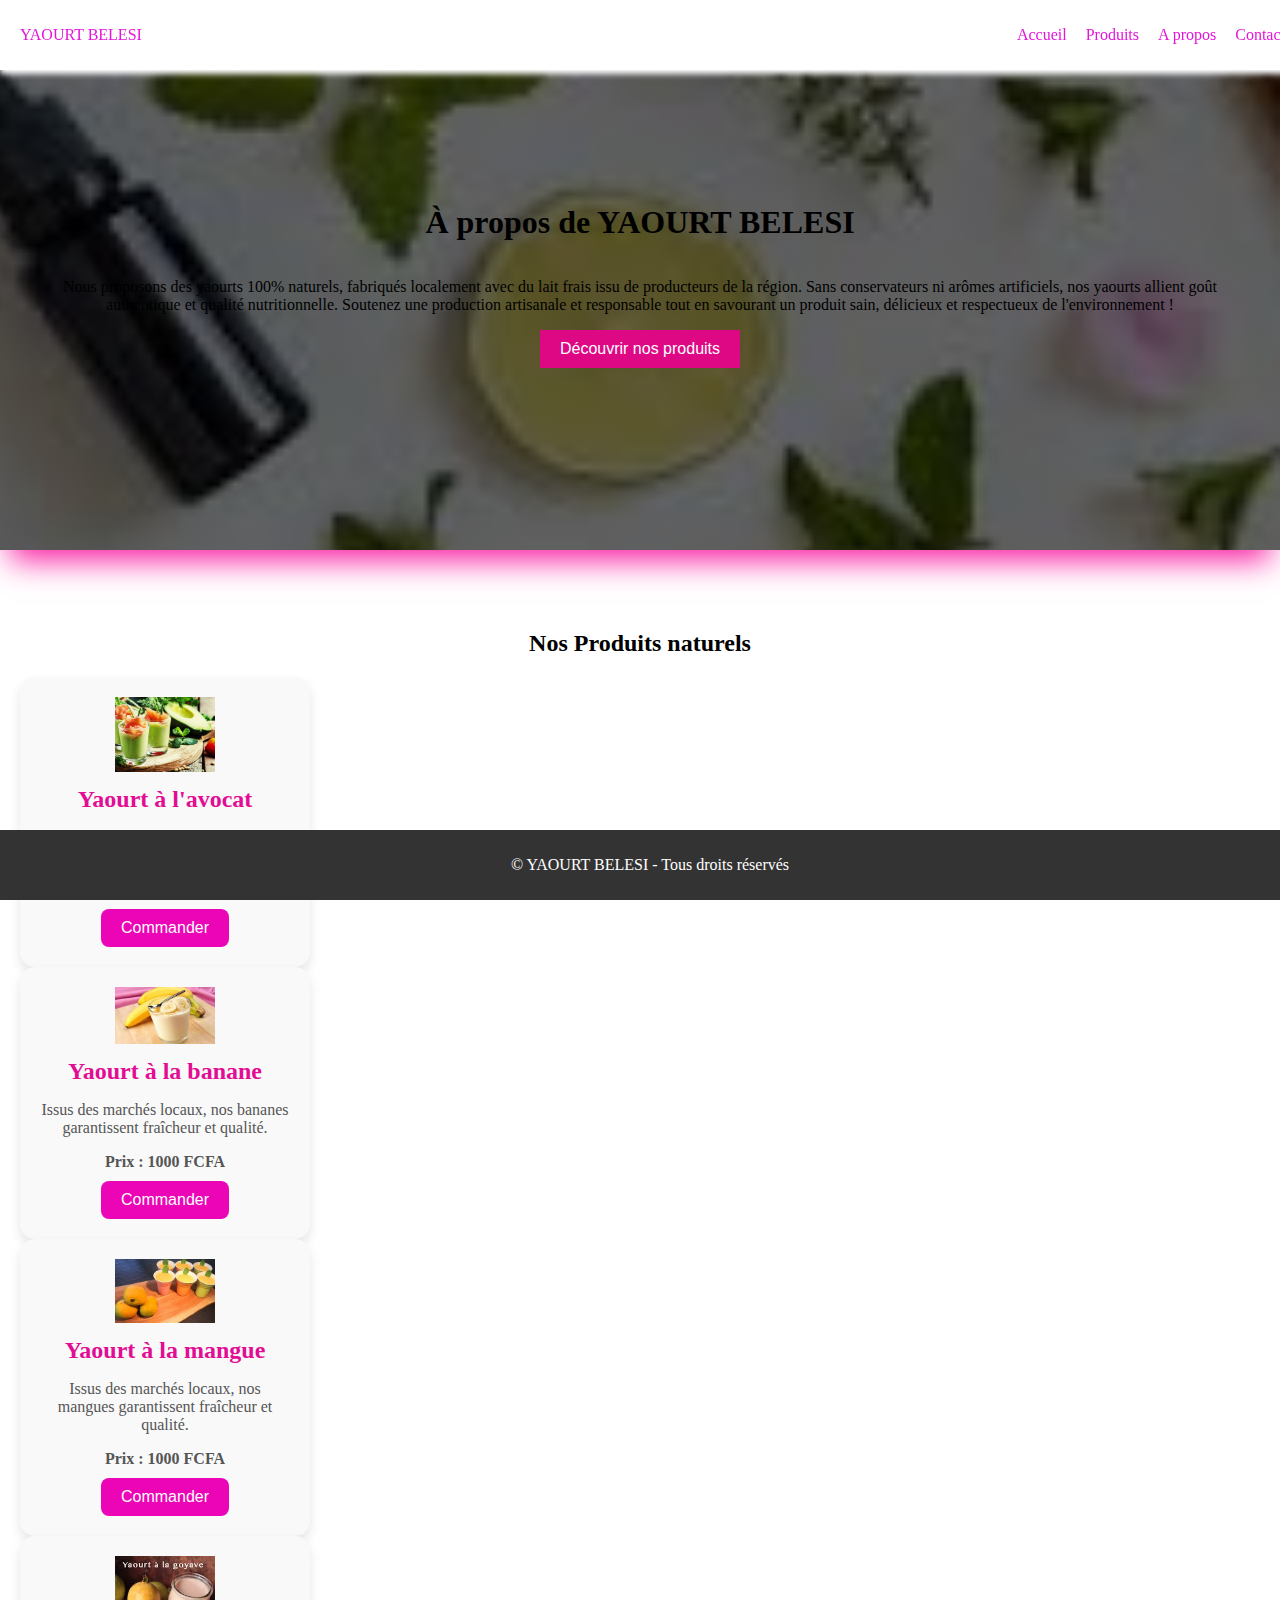
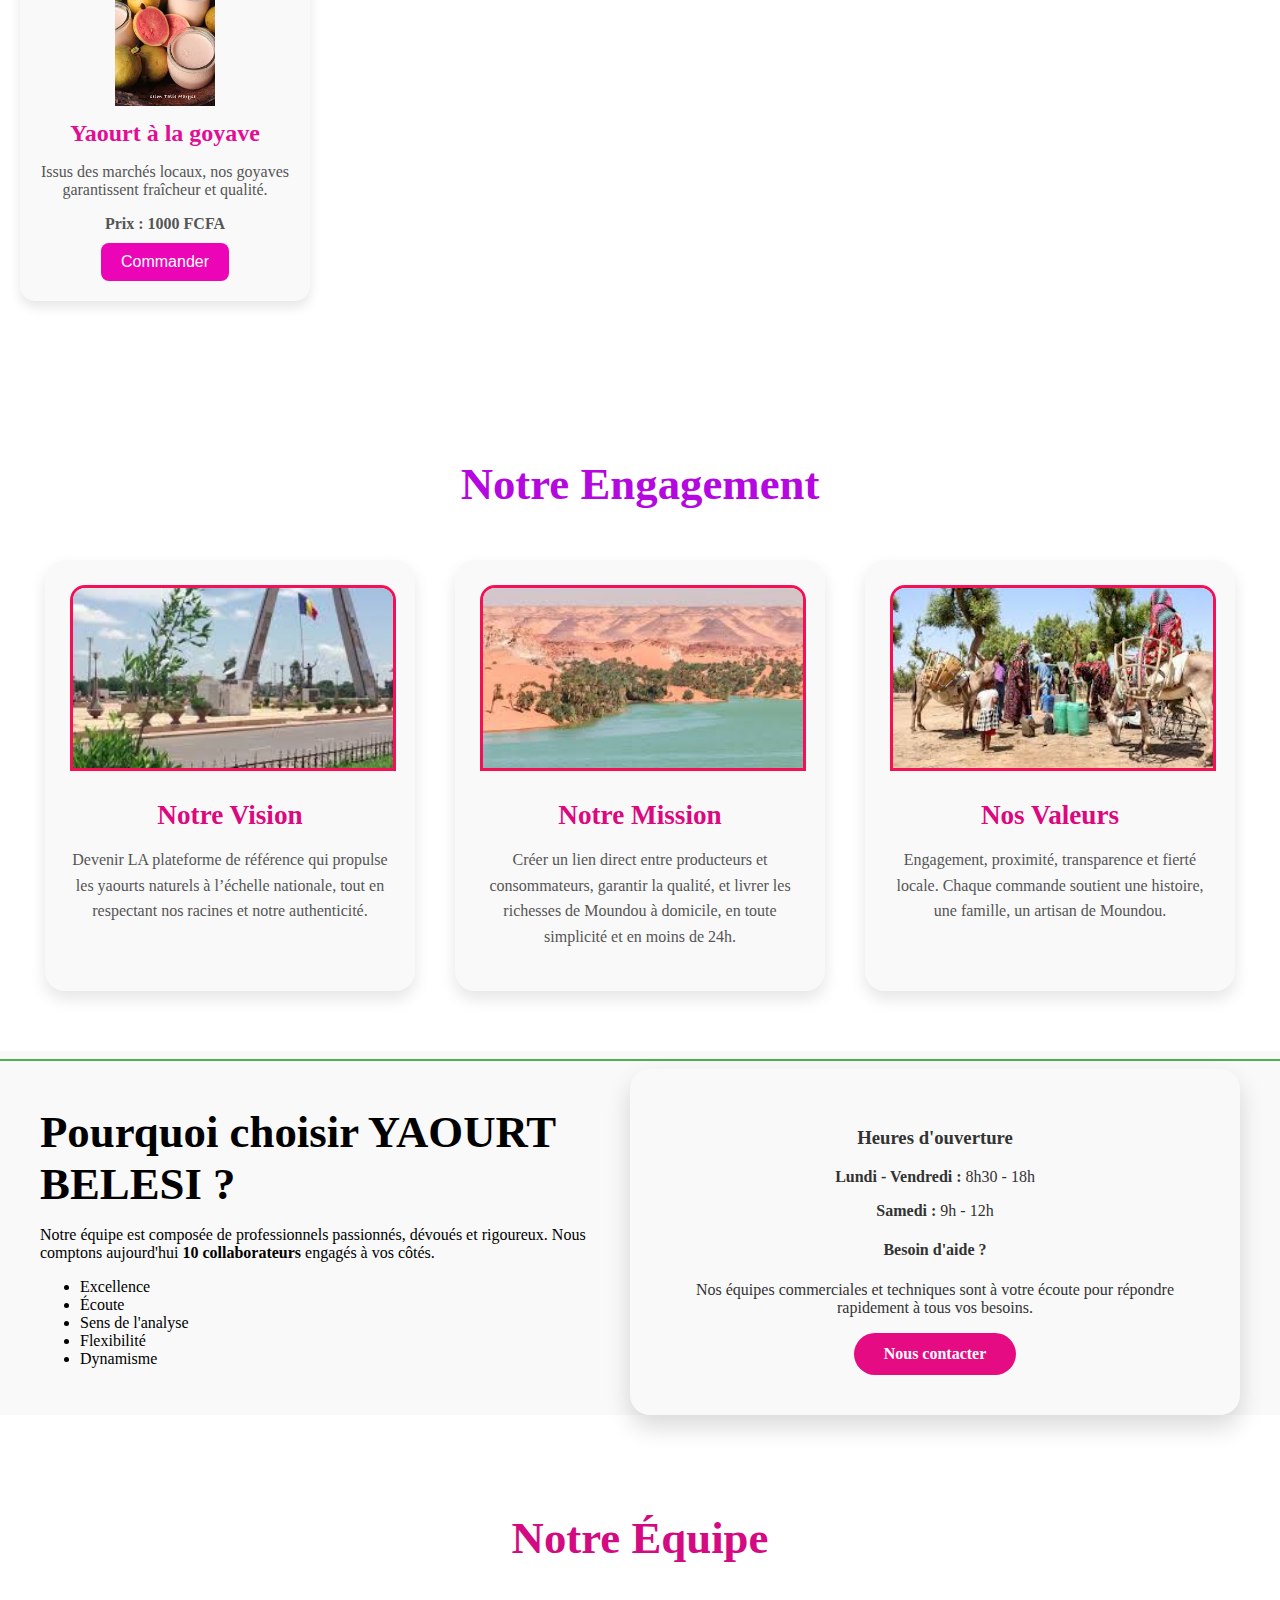
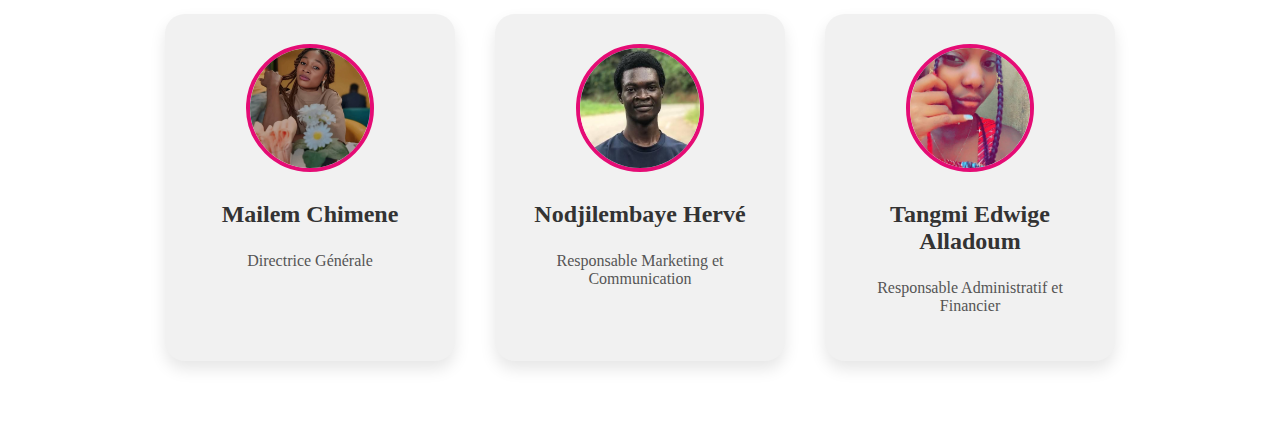
<file: index.html>
<!DOCTYPE html>
<html lang="fr">
<head>
  <meta charset="UTF-8">
  <meta name="viewport" content="width=device-width, initial-scale=1.0">
  <title>Mon site e-commerce</title>
  <link rel="stylesheet" href="style.css">
</head>
<body>

  <!-- Header -->
  <header>
    <div class="logo">YAOURT BELESI</div>
    <nav>
      <ul>
        <li><a href="index.html">Accueil</a></li>
        <li><a href="produits.html">Produits</a></li>
        <li><a href="A propos.html">A propos</a></li>
        <li><a href="contact.html">Contact</a></li>
      </ul>
    </nav>
  </header>

  <main>
    <!-- Section Intro -->
    <section class="intro">
      <h1>À propos de YAOURT BELESI</h1>
      <p>
        Nous proposons des yaourts 100% naturels, fabriqués localement avec du lait frais issu de producteurs de la région. Sans conservateurs ni arômes artificiels, nos yaourts allient goût authentique et qualité nutritionnelle. Soutenez une production artisanale et responsable tout en savourant un produit sain, délicieux et respectueux de l'environnement !
      </p>
      <button onclick="alert('Découvrir les produits')">Découvrir nos produits</button>
    </section>

    <!-- Section Nos produits -->
    <section class="nos-produits">
      <h2>Nos Produits naturels</h2>

      <div class="liste-produit">

        <div class="carte-produit">
          <img src="Avocat.jpeg" alt="Yaourt avocat" width="40%" height="40%">
          <h3>Yaourt à l'avocat</h3>
          <p>Issus des marchés locaux, nos avocats garantissent fraîcheur et qualité.</p>
          <p class="prix">Prix : 1000 FCFA</p>
          <button onclick="ajouterAuPanier('yaourtdavocat')">Commander</button>
        </div>

        <div class="carte-produit">
          <img src="banane.jpeg" alt="Yaourt banane" width="40%" height="40%">
          <h3>Yaourt à la banane</h3>
          <p>Issus des marchés locaux, nos bananes garantissent fraîcheur et qualité.</p>
          <p class="prix">Prix : 1000 FCFA</p>
          <button onclick="ajouterAuPanier('yaourtabanane')">Commander</button>
        </div>

        <div class="carte-produit">
          <img src="téléchargement (1).jpeg" alt="Yaourt mangue" width="40%" height="40%">
          <h3>Yaourt à la mangue</h3>
          <p>Issus des marchés locaux, nos mangues garantissent fraîcheur et qualité.</p>
          <p class="prix">Prix : 1000 FCFA</p>
          <button onclick="ajouterAuPanier('yaourtamangue')">Commander</button>
        </div>

        <div class="carte-produit">
          <img src="téléchargement (2).jpeg" alt="Yaourt goyave" width="40%" height="40%">
          <h3>Yaourt à la goyave</h3>
          <p>Issus des marchés locaux, nos goyaves garantissent fraîcheur et qualité.</p>
          <p class="prix">Prix : 1000 FCFA</p>
          <button onclick="ajouterAuPanier('yaourtgoyave')">Commander</button>
        </div>

      </div>
    </section>

    <!-- Section Engagement -->
    <section class="vision-mission">
      <h2>Notre Engagement</h2>
      <div class="blocs-engagement">

        <div class="bloc">
          <img src="tchad1.jpeg" alt="Vision Moundou">
          <h3>Notre Vision</h3>
          <p>Devenir LA plateforme de référence qui propulse les yaourts naturels à l’échelle nationale, tout en respectant nos racines et notre authenticité.</p>
        </div>

        <div class="bloc">
          <img src="tchad2.jpeg" alt="Mission Moundou">
          <h3>Notre Mission</h3>
          <p>Créer un lien direct entre producteurs et consommateurs, garantir la qualité, et livrer les richesses de Moundou à domicile, en toute simplicité et en moins de 24h.</p>
        </div>

        <div class="bloc">
          <img src="tchad3.jpeg" alt="Valeurs Moundou">
          <h3>Nos Valeurs</h3>
          <p>Engagement, proximité, transparence et fierté locale. Chaque commande soutient une histoire, une famille, un artisan de Moundou.</p>
        </div>

      </div>
    </section>

    <hr color="#4CAF50">

    <!-- Pourquoi choisir YAOURT BELESI -->
    <section class="choisir-yaourtbelesi">
      <div class="contenu-choisir">

        <div class="texte-choisir">
          <h2>Pourquoi choisir YAOURT BELESI ?</h2>
          <p>Notre équipe est composée de professionnels passionnés, dévoués et rigoureux. Nous comptons aujourd'hui <strong>10 collaborateurs</strong> engagés à vos côtés.</p>
          <ul>
            <li>Excellence</li>
            <li>Écoute</li>
            <li>Sens de l'analyse</li>
            <li>Flexibilité</li>
            <li>Dynamisme</li>
          </ul>
        </div>

        <div class="carte-info">
          <h3>Heures d'ouverture</h3>
          <p><strong>Lundi - Vendredi :</strong> 8h30 - 18h</p>
          <p><strong>Samedi :</strong> 9h - 12h</p>

          <h4>Besoin d'aide ?</h4>
          <p>Nos équipes commerciales et techniques sont à votre écoute pour répondre rapidement à tous vos besoins.</p>

          <a href="contact.html" class="btn-contacter">Nous contacter</a>
        </div>

      </div>
    </section>

    <!-- Notre équipe -->
    <section class="equipe">
      <h2>Notre Équipe</h2>
      <div class="membres-equipe">

        <div class="membre">
          <img src="chimene.jpg" alt="Mailem Chimene">
          <h3>Mailem Chimene</h3>
          <p>Directrice Générale</p>
        </div>

        <div class="membre">
          <img src="herve.jpg" alt="Nodjilembaye Hervé">
          <h3>Nodjilembaye Hervé</h3>
          <p>Responsable Marketing et Communication</p>
        </div>

        <div class="membre">
          <img src="tagmi.jpg" alt="Tangmi Edwige Alladoum">
          <h3>Tangmi Edwige Alladoum</h3>
          <p>Responsable Administratif et Financier</p>
        </div>

      </div>
    </section>
  </main>

  <!-- Footer -->
  <footer>
    <p>&copy; YAOURT BELESI - Tous droits réservés</p>
  </footer>

  <script src="script.js"></script>
</body>
</html>
</file>
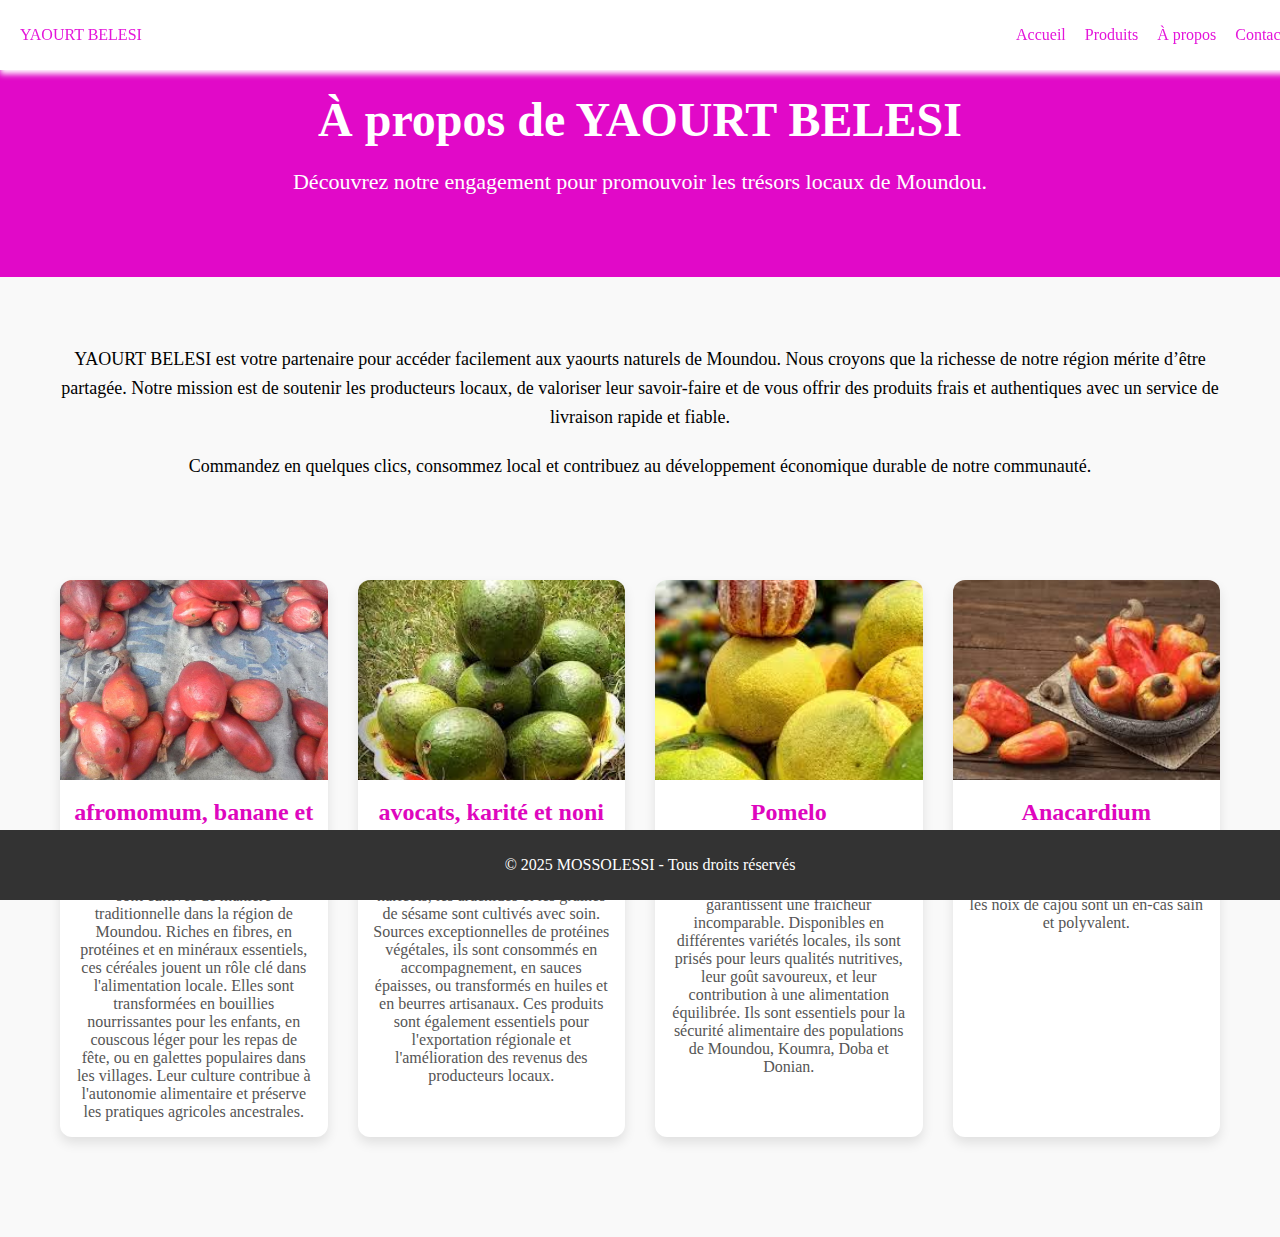
<file: A propos.html>
<!DOCTYPE html>
<html lang="en">
<head>
    <meta charset="UTF-8">
    <meta name="viewport" content="width=device-width, initial-scale=1.0">
    <title>A propos</title>
    <link rel="stylesheet" href="style.css">
</head>
<body>

        <!-- Ceci est l'en tête de ma page html -->
        <header>
            <div class="logo">YAOURT BELESI</div>
            <nav>
              <ul>
                <li><a href="index.html">Accueil</a></li>
                <li><a href="produit.html">Produits</a></li>
                <li><a href="apropos.html">À propos</a></li>
                <li><a href="contact.html">Contact</a></li>
              </ul>
            </nav>
          </header>
    
          
<!-- Section d'accueil de la page À propos -->
<section class="apropos-hero">
  <h1>À propos de YAOURT BELESI</h1>
  <p>Découvrez notre engagement pour promouvoir les trésors locaux de Moundou.</p>
</section>

<!-- Section principale de présentation -->
<section class="apropos-contenu">
  
  <!-- Introduction -->
  <div class="texte-intro">
    <p>YAOURT BELESI est votre partenaire pour accéder facilement aux yaourts naturels de Moundou. Nous croyons que la richesse de notre région mérite d’être partagée. Notre mission est de soutenir les producteurs locaux, de valoriser leur savoir-faire et de vous offrir des produits frais et authentiques avec un service de livraison rapide et fiable.</p>
    <p>Commandez en quelques clics, consommez local et contribuez au développement économique durable de notre communauté.</p>
  </div>

  <!-- Galerie présentant les produits -->
  <div class="galerie-produits">
    
    <!-- Produit : Sorgho, Mil et Maïs -->
    <div class="produit">
      <img src="aframomum.jpg" alt="aframomum, banane et mangue">
      <h3>afromomum, banane et mangue</h3>
      <p>avocat, le noni morinda et le karité sont cultivés de manière traditionnelle dans la région de Moundou. Riches en fibres, en protéines et en minéraux essentiels, ces céréales jouent un rôle clé dans l'alimentation locale. Elles sont transformées en bouillies nourrissantes pour les enfants, en couscous léger pour les repas de fête, ou en galettes populaires dans les villages. Leur culture contribue à l'autonomie alimentaire et préserve les pratiques agricoles ancestrales.</p>
    </div>

    <!-- Produit : Haricots, Arachides et Sésame -->
    <div class="produit">
      <img src="fruitsavocats.jpeg" alt="avocat, karité et noni morinda">
      <h3>avocats, karité et noni morinda</h3>
      <p>Symboles de richesse agricole, les haricots, les arachides et les graines de sésame sont cultivés avec soin. Sources exceptionnelles de protéines végétales, ils sont consommés en accompagnement, en sauces épaisses, ou transformés en huiles et en beurres artisanaux. Ces produits sont également essentiels pour l'exportation régionale et l'amélioration des revenus des producteurs locaux.</p>
    </div>

    <!-- Produit : Poissons Frais -->
    <div class="produit">
      <img src="pomelomoundou.jpeg" alt="pomelo de Moundou">
      <h3>Pomelo</h3>
      <p>En provenance des marchés de Moutgoloum, les pomelo bien frais proposés par YAOURT BELESI garantissent une fraîcheur incomparable. Disponibles en différentes variétés locales, ils sont prisés pour leurs qualités nutritives, leur goût savoureux, et leur contribution à une alimentation équilibrée. Ils sont essentiels pour la sécurité alimentaire des populations de Moundou, Koumra, Doba et Donian.</p>
    </div>

    <!-- Produit : Pain Artisanal -->
    <div class="produit">
      <img src="anacadiummoundou.jpeg" alt="anacardium">
      <h3>Anacardium</h3>
      <p>Riches en protéines, en graisses saines et en minéraux essentiels comme le magnésium et le cuivre, les noix de cajou sont un en-cas sain et polyvalent.</p>
    </div>

  </div>
</section>
        

    <!-- Ceci est le pied de page -->
    <footer>
        <p>&copy; 2025 MOSSOLESSI - Tous droits réservés</p>
      </footer>
</body>
</html>
</file>
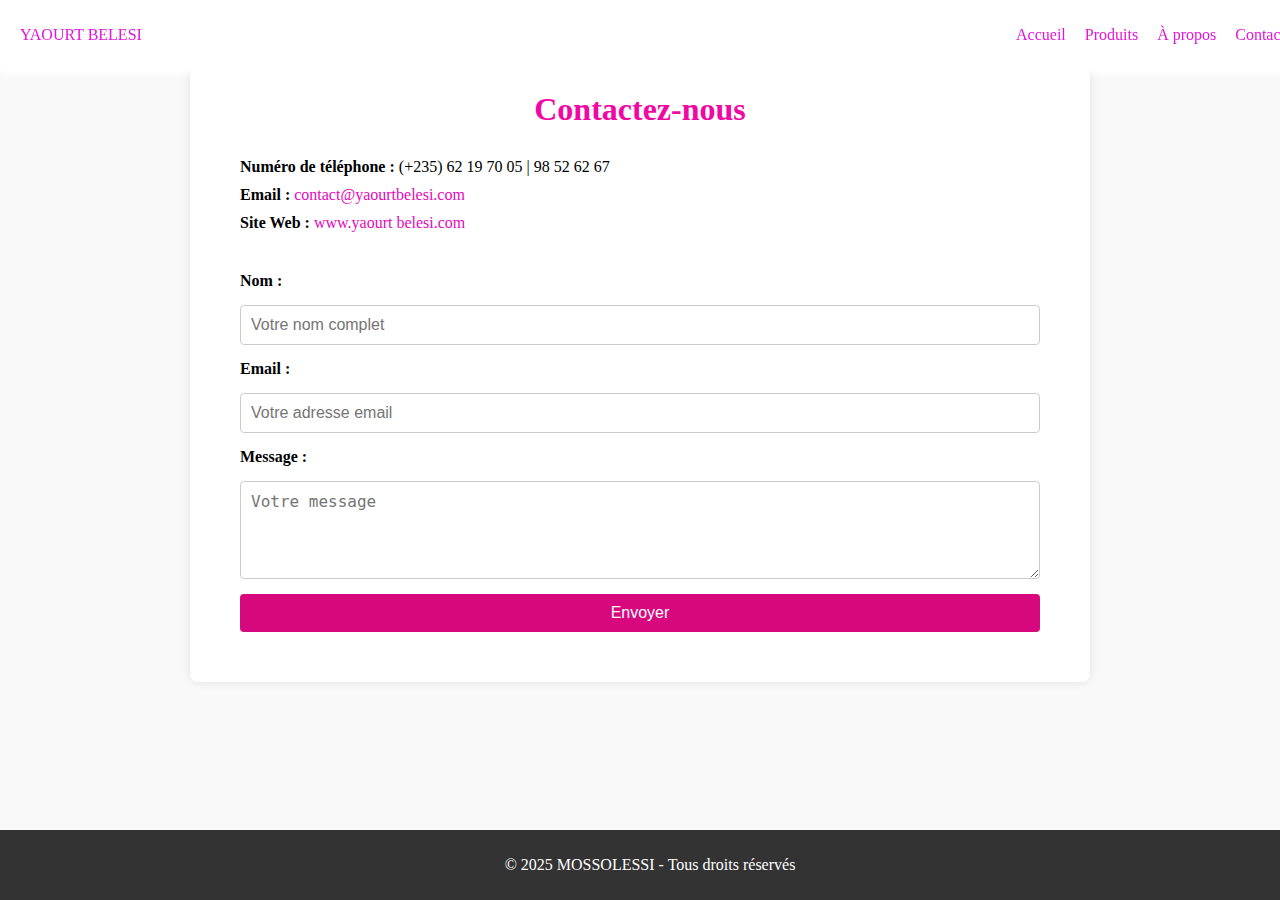
<file: Contact.html>
<!DOCTYPE html>
<html lang="en">
<head>
    <meta charset="UTF-8">
    <meta name="viewport" content="width=device-width, initial-scale=1.0">
    <title>contact</title>
    <link rel="stylesheet" href="style.css">
</head>
<body>

        <!-- Ceci est l'en tête de ma page html -->
        <header>
            <div class="logo">YAOURT BELESI</div>
            <nav>
              <ul>
                <li><a href="index.html">Accueil</a></li>
                <li><a href="produit.html">Produits</a></li>
                <li><a href="apropos.html">À propos</a></li>
                <li><a href="contact.html">Contact</a></li>
              </ul>
            </nav>
          </header>
    
          
        <!-- Ceci est le formulaire --> 
        <section class="contact">
          <h1>Contactez-nous</h1>
          <div class="contact-info">
              <p><strong>Numéro de téléphone :</strong> (+235) 62 19 70 05 | 98 52 62 67</p>
              <p><strong>Email :</strong> <a href="mailto:contact@yaourtbelesi.com">contact@yaourtbelesi.com</a></p>
              <p><strong>Site Web :</strong> <a href="http://www.yaourtbelesi.com" target="_blank">www.yaourt belesi.com</a></p>
          </div>
          
          <form action="submit_form.php" method="POST" class="contact-form">
              <label for="name">Nom :</label>
              <input type="text" id="name" name="name" required placeholder="Votre nom complet">
  
              <label for="email">Email :</label>
              <input type="email" id="email" name="email" required placeholder="Votre adresse email">
  
              <label for="message">Message :</label>
              <textarea id="message" name="message" rows="4" required placeholder="Votre message"></textarea>
  
              <button type="submit" class="submit-btn">Envoyer</button>
          </form>
      </section>


      <br><br><br><br>
  

    <footer>
        <p>&copy; 2025 MOSSOLESSI - Tous droits réservés</p>
      </footer>
</body>
</html>
</file>
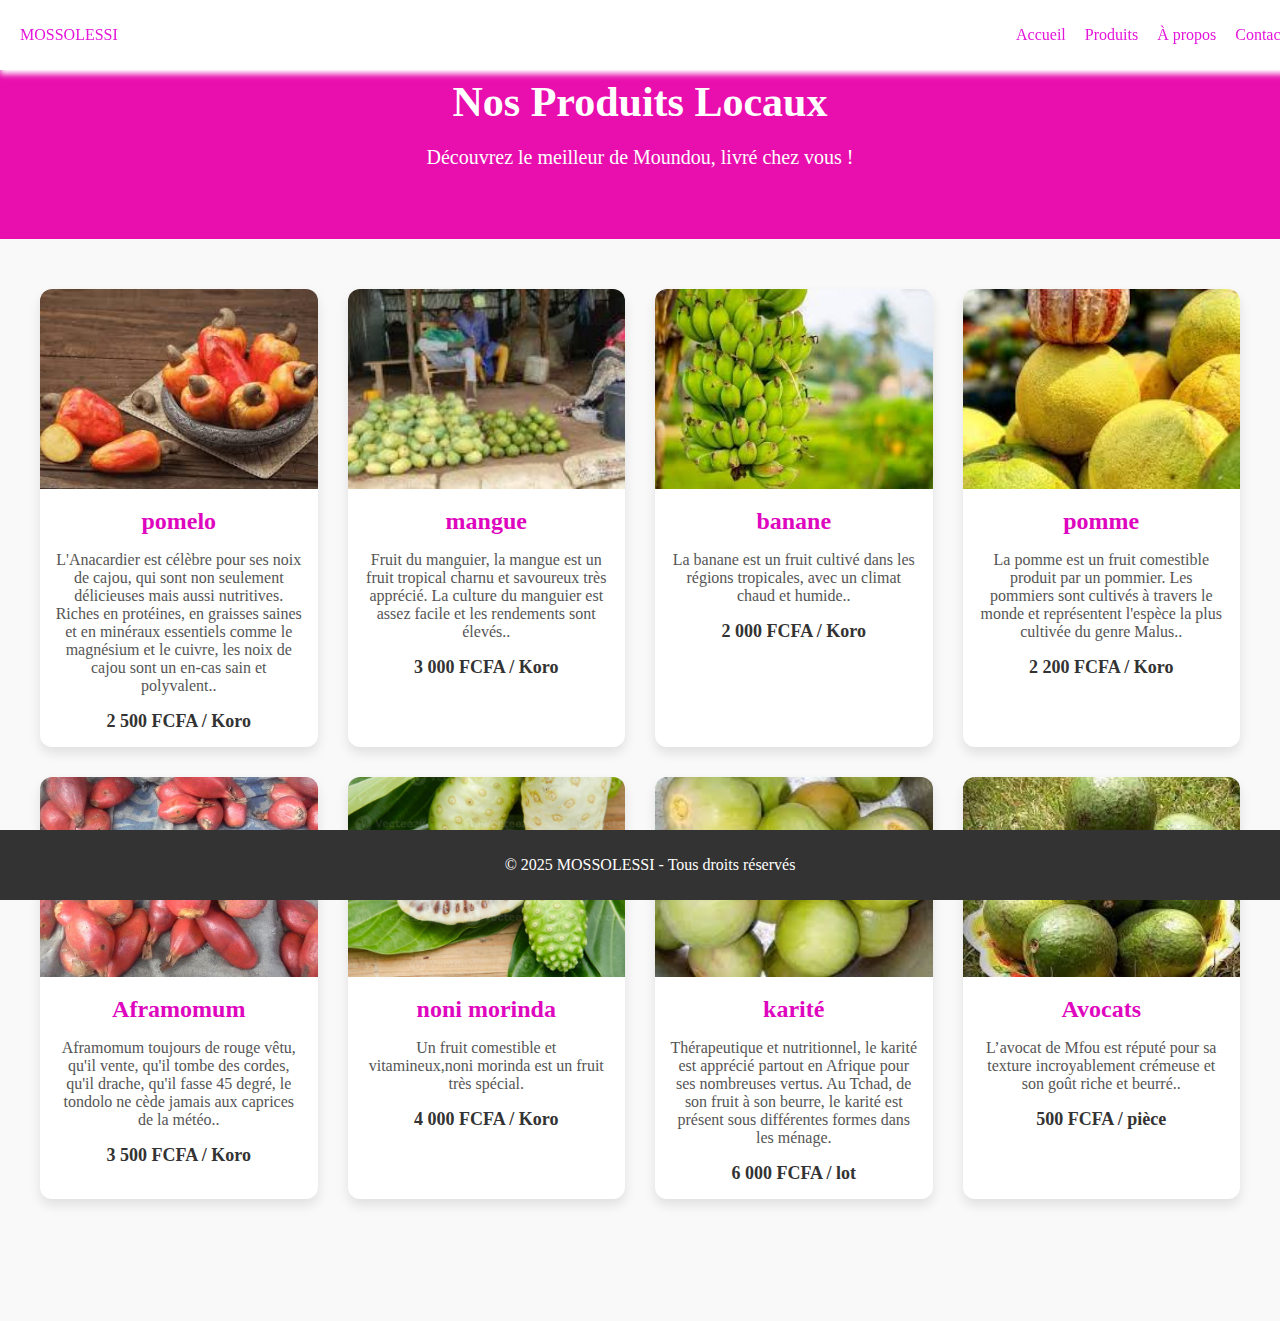
<file: produits.html>
<!DOCTYPE html>
<html lang="en">
<head>
    <meta charset="UTF-8">
    <meta name="viewport" content="width=device-width, initial-scale=1.0">
    <title>Produit</title>
    <link rel="stylesheet" href="style.css">
</head>
<body>

    <!-- Ceci est l'en tête de ma page html -->
    <header>
        <div class="logo">MOSSOLESSI</div>
        <nav>
          <ul>
            <li><a href="index.html">Accueil</a></li>
            <li><a href="produit.html">Produits</a></li>
            <li><a href="apropos.html">À propos</a></li>
            <li><a href="contact.html">Contact</a></li>
          </ul>
        </nav>
      </header>

      
   <!-- Section principale des produits -->
<section class="produits-hero">
  <h1>Nos Produits Locaux</h1>
  <p>Découvrez le meilleur de Moundou, livré chez vous !</p>
</section>

<section class="galerie-produits">

  <!-- Carte Produit : Sorgho -->
  <div class="produit">
    <img src="anacadiummoundou.jpeg" alt="Sorgho">
    <h3>pomelo</h3>
    <p>L'Anacardier est célèbre pour ses noix de cajou, qui sont non seulement délicieuses mais aussi nutritives. Riches en protéines, en graisses saines et en minéraux essentiels comme le magnésium et le cuivre, les noix de cajou sont un en-cas sain et polyvalent..</p>
    <span class="prix">2 500 FCFA / Koro</span>

  </div>

  <!-- Carte Produit : Mil -->
  <div class="produit">
    <img src="mangonaturel.jpeg" alt="Mil">
    <h3>mangue</h3>
    <p>Fruit du manguier, la mangue est un fruit tropical charnu et savoureux très apprécié. La culture du manguier est assez facile et les rendements sont élevés..</p>
    <span class="prix">3 000 FCFA / Koro</span>

  </div>

  <!-- Carte Produit : Maïs -->
  <div class="produit">
    <img src="bananemoundou.jpeg" alt="Maïs">
    <h3>banane</h3>
    <p>La banane est un fruit cultivé dans les régions tropicales, avec un climat chaud et humide..</p>
    <span class="prix">2 000 FCFA / Koro</span>
  </div>

  <!-- Carte Produit : Haricots -->
  <div class="produit">
    <img src="pomelomoundou.jpeg" alt="Haricots">
    <h3>pomme</h3>
    <p>La pomme est un fruit comestible produit par un pommier. Les pommiers sont cultivés à travers le monde et représentent l'espèce la plus cultivée du genre Malus..</p>
    <span class="prix">2 200 FCFA / Koro</span>

  </div>

  <!-- Carte Produit : Arachides -->
  <div class="produit">
    <img src="aframomum.jpg" alt="Arachides">
    <h3>Aframomum</h3>
    <p>Aframomum toujours de rouge vêtu, qu'il vente, qu'il tombe des cordes, qu'il drache, qu'il fasse 45 degré, le tondolo ne cède jamais aux caprices de la météo..</p>
    <span class="prix">3 500 FCFA / Koro</span>
  </div>

  <!-- Carte Produit : Sésame -->
  <div class="produit">
    <img src="nonimorinda.jpg" alt="Sésame">
    <h3>noni morinda</h3>
    <p>Un fruit comestible et vitamineux,noni morinda est un fruit très spécial.</p>
    <span class="prix">4 000 FCFA / Koro</span>
  </div>

  <!-- Carte Produit : Poissons frais -->
  <div class="produit">
    <img src="karité.jpeg" alt="Poissons frais">
    <h3>karité</h3>
    <p>Thérapeutique et nutritionnel, le karité est apprécié partout en Afrique pour ses nombreuses vertus. Au Tchad, de son fruit à son beurre, le karité est présent sous différentes formes dans les ménage.</p>
    <span class="prix">6 000 FCFA / lot</span>
  </div>

  <!-- Carte Produit : Pain artisanal -->
  <div class="produit">
    <img src="fruitsavocats.jpeg" alt="Pain artisanal">
    <h3>Avocats</h3>
    <p>L’avocat de Mfou est réputé pour sa texture incroyablement crémeuse et son goût riche et beurré..</p>
    <span class="prix">500 FCFA / pièce</span>
  </div>

</section>


<br><br><br><br>


    <!-- Ceci est le corpt de ma page html -->
    <footer>
        <p>&copy; 2025 MOSSOLESSI - Tous droits réservés</p>
      </footer>
</body>
</html>
</file>
<file: style.css>
/*-------------------------*/
/* Style général (Accueil/index.html) */
/*-------------------------*/
body {
  font-family: 'Times New Roman', Times, serif, sans-serif;
  margin: 0;
  padding: 0;
  background-color: #f9f9f9;
}

/* La balise Header(Accueil/index.html, produit, apropos et contact) */
header {
  background-color: white;
  padding: 10px 20px;
  color: #e416da;
  display: flex;
  justify-content: space-between;
  align-items: center;
  position: fixed;
  top: 0;
  width: 100%;
  z-index: 1000;
  box-shadow: 0 4px 6px white;
}

header nav ul {
  list-style: none;
  padding: 0;
}

header nav ul li {
  display: inline;
  margin-right: 15px;
}

header nav ul li a {
  color: #e416da;
  text-decoration: white;;
  opacity: 5;
}


/* Section principale Accueil/index.html */
.intro {
  text-align: center;
  padding: 50px;
  background: 
    linear-gradient(rgba(0, 0, 0, 0.6), rgba(0, 0, 0, 0.6)),
    url(natural.jpeg);

    
  background-size: 200% auto;
  background-position: center;
  background-repeat: no-repeat;
  position: relative;

  height: 50vh;
  display: flex;
  flex-direction: column;
  justify-content: center;
  align-items: center;

  box-shadow: 0 20px 30px -10px hsl(324, 94%, 54%); 
  z-index: 1;
}
.intro img{
  display: flex;
  gap: 10px;
  justify-content: center;
  align-items: center;
}

#p {
  text-align: justify;
  color: #f9f9f9;
}

#yaourtbelesi {
  color: #e416da;
  font-family: 'Times New Roman', Times, serif;
  font-size: 50px;
}

button {
  background-color: #de0885;
  color: white;
  border: none;
  padding: 10px 20px;
  font-size: 16px;
  cursor: pointer;
}

button:hover {
  background-color: #dd08da;
}

.logo {
  text-align: left;
}

nav {
  text-align: right;
}

/* Section Nos Produits Accueil/index.html */
.nos-produits {
  padding: 60px 20px;
  background-color: #ffffff;
  text-align: center;
}

.Nos-produits h2 {
  font-size: 2.8em;
  margin-bottom: 40px;
  color: #ee0dd0;
  font-weight: bold;
}

.liste-produits {
  display: flex;
  flex-wrap: wrap;
  justify-content: center;
  gap: 30px;
  align-items: center;
  padding: 20px;
}

.carte-produit {
  background-color: #f9f9f9;
  border-radius: 15px;
  width: 250px;
  padding: 20px;
  box-shadow: 0 6px 12px rgba(0,0,0,0.1);
  transition: transform 0.3s, box-shadow 0.3s;
  text-align: center;
}

.carte-produit:hover {
  transform: translateY(-8px);
  box-shadow: 0 10px 20px rgba(0,0,0,0.15);
}

.Carte-produit img {
  border-radius: 10px;
  margin-bottom: 15px;
  width: 100%;
  height: auto;
}

.carte-produit h3 {
  color: #e20d94;
  margin: 10px 0;
  font-size: 1.5em;
}

.carte-produit p {
  font-size: 1em;
  color: #555;
  margin-bottom: 10px;
}

.prix {
  font-weight: bold;
  color: #333;
}

.carte-produit button {
  background-color: #ec05b6;
  color: white;
  padding: 10px 20px;
  border: none;
  border-radius: 8px;
  font-size: 1em;
  cursor: pointer;
  transition: background-color 0.3s;
}

.carte-produit button:hover {
  background-color: #f705f3;
}

/* Responsive */
@media (max-width: 768px) {
  .liste-produits {
    flex-direction: column;
    align-items: center;
  }
}


/* Section Vision, Mission, Valeurs - Charte Mossolessi (Accueil/index.html) */
.vision-mission {
  background-color: #ffffff;
  padding: 60px 20px;
  text-align: center;
}

.vision-mission h2 {
  font-size: 2.8em;
  color: #b508e0;
  margin-bottom: 50px;
  font-weight: bold;
}

.blocs-engagement {
  display: flex;
  justify-content: center;
  flex-wrap: wrap;
  gap: 40px;
}

.bloc {
  background: #f9f9f9;
  border-radius: 20px;
  box-shadow: 0 8px 16px rgba(0,0,0,0.1);
  padding: 25px;
  width: 320px;
  transition: transform 0.3s ease, box-shadow 0.3s ease;
}

.bloc:hover {
  transform: translateY(-10px);
  box-shadow: 0 12px 24px rgba(0,0,0,0.2);
}

.bloc img {
  width: 100%;
  height: 180px;
  object-fit: cover;
  border-radius: 15px 15px 0 0;
  border: 3px solid #f50f54;
  margin-bottom: 15px;
}

.bloc h3 {
  color: #dc0880;
  font-size: 1.7em;
  margin-top: 10px;
  margin-bottom: 10px;
}

.bloc p {
  color: #555;
  font-size: 1em;
  line-height: 1.6;
}

/* Responsive Mobile */
@media (max-width: 768px) {
  .blocs-engagement {
    flex-direction: column;
    align-items: center;
  }
}

/* Section Pourquoi Choisir Mossolessi (Accueil/index.html) */
.choisir-mossolessi {
  background-color: #e50da8;
  padding: 80px 20px;
  color: #fff;
}

.contenu-choisir {
  display: flex;
  justify-content: space-between;
  align-items: flex-start;
  flex-wrap: wrap;
  max-width: 1200px;
  margin: 0 auto;
  gap: 40px;
}

/* Partie texte */
.texte-choisir {
  flex: 1;
  min-width: 300px;
}

.texte-choisir h2 {
  font-size: 2.8em;
  margin-bottom: 10px;
}

.texte-choisir h2 span {
  color: #ffffff;
  text-decoration: underline;
}

.texte-choisir .intro {
  font-size: 1.3em;
  margin-bottom: 30px;
}

/* Qualités avec bulles */
.qualites {
  display: flex;
  flex-wrap: wrap;
  gap: 20px;
}

.qualite-item {
  background-color: #fff;
  color: #cf0f82;
  border-radius: 15px;
  padding: 20px;
  text-align: center;
  flex: 1 1 calc(50% - 20px);
  min-width: 200px;
  box-shadow: 0 8px 20px rgba(0,0,0,0.1);
  transition: transform 0.3s ease, background-color 0.3s ease;
}

.qualite-item:hover {
  transform: translateY(-10px);
  background-color: #E8F5E9;
}

.icone {
  width: 60px;
  height: 60px;
  background-color: #e100c3;
  color: #fff;
  display: flex;
  align-items: center;
  justify-content: center;
  font-size: 1.8em;
  border-radius: 50%;
  margin: 0 auto 10px;
}

/* Partie Carte Heures d'ouverture */
.carte-info {
  flex: 1;
  min-width: 320px;
  background-color: #f9f9f9;
  padding: 40px 30px;
  border-radius: 20px;
  color: #333;
  box-shadow: 0 12px 24px rgba(0,0,0,0.15);
  text-align: center;
}

.contenu-carte h3, .contenu-carte h4 {
  color: hsl(312, 97%, 46%);
  margin-bottom: 15px;
  font-size: 1.8em;
}

.horaires {
  list-style: none;
  padding: 0;
  margin-bottom: 20px;
}

.horaires li {
  font-size: 1.2em;
  margin-bottom: 10px;
}

.divider {
  width: 60%;
  height: 2px;
  background-color: #e90cab;
  margin: 20px auto;
  border-radius: 2px;
}

.contenu-carte p {
  font-size: 1.1em;
  margin-bottom: 25px;
  color: #666;
}

.btn-contacter {
  display: inline-block;
  background-color: #e50b83;
  color: #fff;
  padding: 12px 30px;
  border-radius: 30px;
  text-decoration: none;
  font-weight: bold;
  transition: background-color 0.3s ease;
}

.btn-contacter:hover {
  background-color: #ea0a90;
}

/* Responsive */
@media (max-width: 768px) {
  .contenu-choisir {
    flex-direction: column;
    align-items: center;
  }
  
  .texte-choisir, .carte-info {
    width: 100%;
  }

  .qualite-item {
    flex: 1 1 100%;
  }
}


/* Section Notre Équipe - Design Moderne (Accueil/index.html) */
.equipe {
  background-color: #ffffff;
  padding: 60px 20px;
  text-align: center;
}

.equipe h2 {
  font-size: 2.8em;
  color: #d30a82;
  margin-bottom: 50px;
  font-weight: bold;
}

.membres-equipe {
  display: flex;
  justify-content: center;
  flex-wrap: wrap;
  gap: 40px;
}

.membre {
  background: #f1f1f1;
  border-radius: 20px;
  padding: 30px 20px;
  width: 250px;
  box-shadow: 0 8px 16px rgba(0, 0, 0, 0.1);
  transition: transform 0.3s, box-shadow 0.3s;
}

.membre:hover {
  transform: translateY(-10px);
  box-shadow: 0 12px 24px rgba(0, 0, 0, 0.15);
}

.membre img {
  width: 120px;
  height: 120px;
  object-fit: cover;
  border-radius: 50%;
  border: 4px solid #e50c75;
  margin-bottom: 15px;
}

.membre h3 {
  margin-top: 10px;
  font-size: 1.5em;
  color: #333;
}

.membre p {
  font-size: 1em;
  color: #555;
  margin-top: 5px;
}

/* Responsive pour mobiles */
@media (max-width: 768px) {
  .membres-equipe {
    flex-direction: column;
    align-items: center;
  }
}

/* Footer (Accueil/index.html, produit, apropos et contact)*/
footer {
  background-color: #333;
  color: white;
  text-align: center;
  padding: 10px;
  position: fixed;
  bottom: 0;
  width: 100%;
}





/*-------------------------*/
/* Style de la Page contact.html */
/*-------------------------*/
.contact {
  padding: 50px;
  background-color: #fff;
  margin-top: 20px;
  border-radius: 8px;
  max-width: 800px;
  margin-left: auto;
  margin-right: auto;
  box-shadow: 0 0 10px rgba(0, 0, 0, 0.1);
}

.contact h1 {
  color: #f107a3;
  text-align: center;
  margin-bottom: 30px;
}

.contact-info {
  margin-bottom: 40px;
}

.contact-info p {
  font-size: 16px;
  margin: 10px 0;
}

.contact-info a {
  color: #e407bb;
  text-decoration: none;
}

.contact-info a:hover {
  text-decoration: underline;
}

/* Formulaire */
.contact-form {
  display: flex;
  flex-direction: column;
  gap: 15px;
}

.contact-form label {
  font-weight: bold;
}

.contact-form input,
.contact-form textarea {
  padding: 10px;
  border: 1px solid #ccc;
  border-radius: 4px;
  font-size: 16px;
}

.contact-form input:focus,
.contact-form textarea:focus {
  border-color: #ed0767;
  outline: none;
}

.contact-form button.submit-btn {
  padding: 10px 20px;
  background-color: #d7087d;
  color: white;
  border: none;
  border-radius: 4px;
  font-size: 16px;
  cursor: pointer;
}

.contact-form button.submit-btn:hover {
  background-color: #e70ebc;
}





/*-------------------------*/
/* Style de la page apropos.html */
/*-------------------------*/
.apropos-hero {
  background-color: #e109c8;
  color: white;
  text-align: center;
  padding: 60px 20px;
}

.apropos-hero h1 {
  font-size: 48px;
  margin-bottom: 20px;
}

.apropos-hero p {
  font-size: 22px;
}

/* Contenu principal de la section À propos */
.apropos-contenu {
  padding: 50px 20px;
  max-width: 1200px;
  margin: auto;
}

/* Style pour le texte d'introduction */
.texte-intro {
  margin-bottom: 50px;
  text-align: center;
}

.texte-intro p {
  margin-bottom: 20px;
  font-size: 18px;
  line-height: 1.6;
}




/*--------------------------------*/
/* Style de la page produit.html */
/*--------------------------------*/
.galerie-produits {
  display: grid;
  grid-template-columns: repeat(auto-fit, minmax(280px, 1fr));
  gap: 30px;
}

.produit {
  background-color: white;
  border-radius: 10px;
  overflow: hidden;
  box-shadow: 0 4px 8px rgba(0, 0, 0, 0.1);
  transition: transform 0.3s ease;
  text-align: center;
}

.produit img {
  width: 100%;
  height: 220px;
  object-fit: cover;
}

.produit h3 {
  font-size: 24px;
  margin: 15px 0 10px;
  color: #e7056b;
}

.produit p {
  padding: 0 15px 20px;
  font-size: 16px;
  color: #555;
}

/* Animation lors du survol des produits */
.produit:hover {
  transform: translateY(-5px);
}


/* Style de la bannière d'introduction produits */
.produits-hero {
  background-color: #e80fae;
  color: white;
  text-align: center;
  padding: 50px 20px;
}

.produits-hero h1 {
  font-size: 42px;
  margin-bottom: 10px;
}

.produits-hero p {
  font-size: 20px;
}

/* Mise en page de la galerie de produits */
.galerie-produits {
  display: grid;
  grid-template-columns: repeat(auto-fit, minmax(250px, 1fr));
  gap: 30px;
  padding: 50px 20px;
  max-width: 1200px;
  margin: auto;
}

/* Style de chaque carte de produit */
.produit {
  background-color: white;
  border-radius: 12px;
  overflow: hidden;
  box-shadow: 0 6px 12px rgba(0, 0, 0, 0.1);
  transition: transform 0.3s ease, box-shadow 0.3s ease;
  text-align: center;
}

.produit img {
  width: 100%;
  height: 200px;
  object-fit: cover;
}

.produit h3 {
  margin: 15px 0 5px;
  font-size: 24px;
  color: #de06be;
}

.produit p {
  padding: 0 15px;
  font-size: 16px;
  color: #555;
}

.produit .prix {
  display: block;
  margin: 15px 0;
  font-size: 18px;
  color: #333;
  font-weight: bold;
}

/* Animation au survol */
.produit:hover {
  transform: translateY(-8px);
  box-shadow: 0 8px 20px rgba(0, 0, 0, 0.2);
}
</file>
